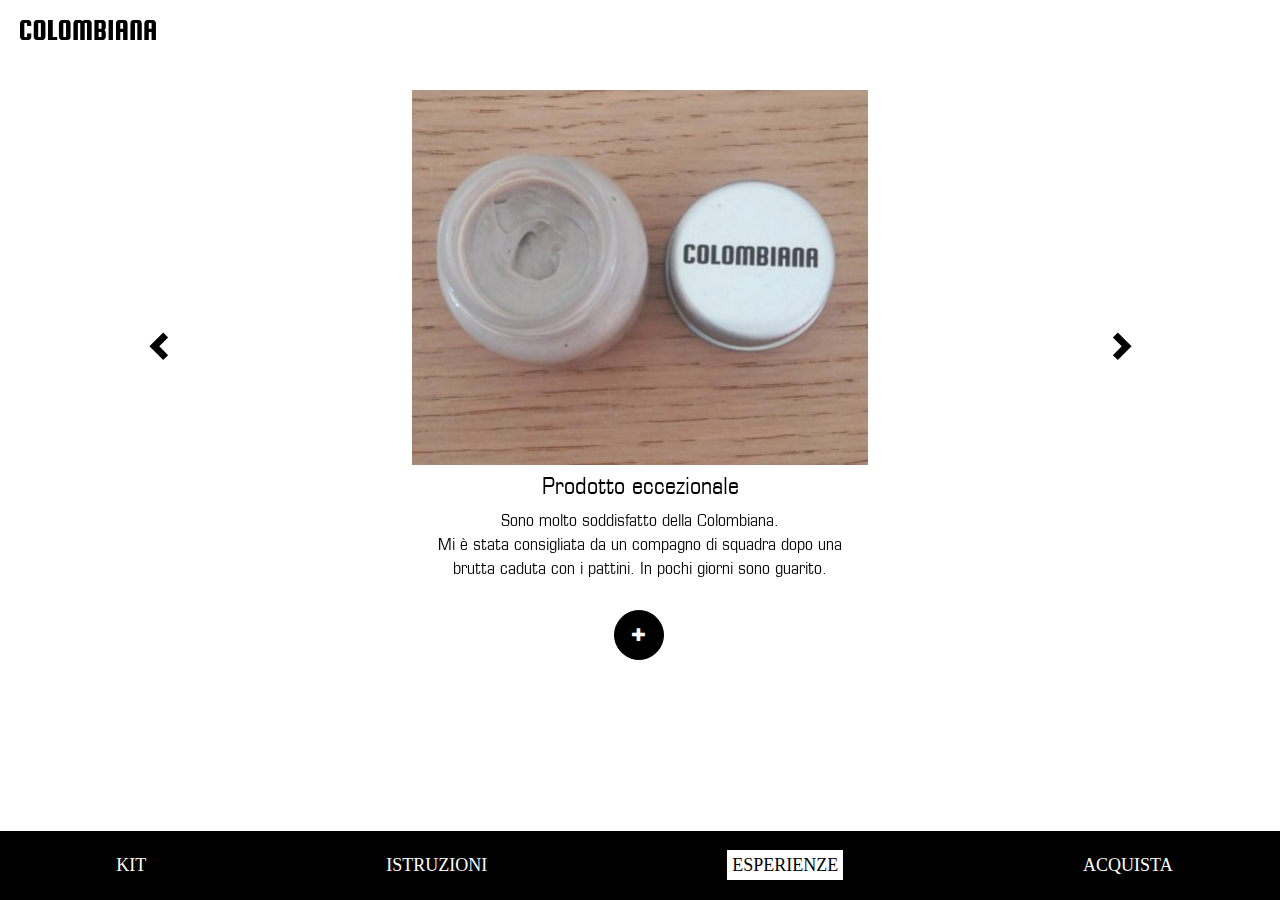
<file: esperienze.html>
<!DOCTYPE html>
<html lang="en">

<head>
    <title>COLOMBIANA</title>
    <meta charset="utf-8">
    <meta name="viewport" content="width=device-width, initial-scale=1">
    <link rel="stylesheet" href="https://maxcdn.bootstrapcdn.com/bootstrap/3.4.1/css/bootstrap.min.css">
    <script src="https://ajax.googleapis.com/ajax/libs/jquery/3.4.1/jquery.min.js"></script>
    <script src="https://maxcdn.bootstrapcdn.com/bootstrap/3.4.1/js/bootstrap.min.js"></script>
    <link href="https://fonts.googleapis.com/css?family=Montserrat:900&display=swap" rel="stylesheet">
    <link href='https://fonts.googleapis.com/css?family=PT+Sans:400,700,400italic&subset=latin,cyrillic' rel='stylesheet' type='text/css'>

    <style>
        .carousel-inner>.item>img,
        .carousel-inner>.item>a>img {
            width: 40%;
            margin: auto;
        }
    </style>

    <link type="text/css" rel="stylesheet" href="css/carousel.css">

</head>

<body class="index-page unloaded">



    <span>
        <a href="index.html"><img src="img/logo/classic.png" alt="logo" class="logo-top"> </a>
    </span>

    <div class="container">
        <br>
        <div id="myCarousel" class="carousel slide" data-ride="carousel">

            <!-- Wrapper for slides -->
            <div class="carousel-inner" role="listbox">

                <div class="item active">
                    <img src="img/recensioneD.jpg" alt="Chania" width="460" height="500">
                    <div class="carousel-caption">
                        <h3>Prodotto eccezionale</h3>
                        <p>Sono molto soddisfatto della Colombiana.<br> Mi è stata consigliata da un compagno di squadra dopo una <br> brutta caduta con i pattini. In pochi giorni sono guarito.</p>
                    </div>
                </div>

                <div class="item ">
                    <img src="img/recensioneC.jpg" alt="Chania" width="460" height="500">
                    <div class="carousel-caption">
                        <h3>Utile</h3>
                        <p>Mi sono sbucciata un gomito e grazie al kit <br> che avevo già acquistato per ogni evenienza, ho avuto<br> la possibilità di preparare la crema in brevissimo tempo.</p>
                    </div>
                </div>

                <div class="item ">
                    <img src="img/recensioneB.jpg" alt="Chania" width="460" height="500">
                    <div class="carousel-caption">
                        <h3>Di qualità</h3>
                        <p>Il kit si presenta gradevole alla vista ed è possibile riutilizzare <br> la sacca in molti modi. La crema funziona ed è anche molto <br>semplice e veloce prepararla. </p>
                    </div>
                </div>

                <div class="item ">
                    <img src="img/recensioneA.jpg" alt="Chania" width="460" height="500">
                    <div class="carousel-caption">
                        <h3>Soddisfatto</h3>
                        <p>Mi è stata donata da un collega in seguito ad una caduta <br> in motorino. Ora ho comprato il kit, sperando di non farmi di nuovo<br> male, ma con la sicurezza di avere la soluzione a portata di mano. </p>
                    </div>
                </div>



            </div>

            <!-- Left and right controls -->
            <a class="left carousel-control" href="#myCarousel" role="button" data-slide="prev">
                <span class="glyphicon glyphicon-chevron-left freccia" aria-hidden="true"></span>
                <span class="sr-only">Previous</span>
            </a>
            <a class="right carousel-control" href="#myCarousel" role="button" data-slide="next">
                <span class="glyphicon glyphicon-chevron-right freccia" aria-hidden="true"></span>
                <span class="sr-only">Next</span>
            </a>
        </div>
    </div>

    <button class="piu btn btn-primary" type="button" data-toggle="modal" data-target="#exampleModal" style="margin-left: 48%; margin-top: 20px;">
        <span class="glyphicon glyphicon-plus icona"></span>
    </button>

    <div class="modal fade" id="exampleModal" tabindex="-1" role="dialog" aria-labelledby="exampleModalLabel" aria-hidden="true">
        <div class="modal-dialog" role="document">
            <div class="modal-content">
                <div class="modal-header">
                    <button type="button" class="close" data-dismiss="modal" aria-label="Close">
                        <span aria-hidden="true">&times;</span>
                      </button>
                    <h5 class="modal-title" id="exampleModalLabel">AGGIUNGI UN TITOLO</h5>
                </div>

                <i class="glyphicon glyphicon-picture" style="font-size: 2em; padding-left: 16px; padding-top: 15px"> </i> <span class="modale-img">+</span>

                <div class="modal-body">
                    Scrivi qui la tua recensione
                </div>
                <div class="modal-footer">
                    <button type="button" class="btn btn-secondary" data-dismiss="modal">Chiudi</button>
                    <button type="button" class="btn btn-primary" style="background-color: black; color: white;">Condividi</button>
                </div>
            </div>
        </div>
    </div>

    <div id="footer" class="Footer">
        <ul class="Footer-menu" style="padding-top: 1.8em;">

            <li style="height: auto; ">
                <a class="link-st" href="kit.html"> <span class="vItemNo">KIT</span></a>
            </li>
            <li>
                <a class="link-st" href="istruzioni.html"> <span class="vItemNo">ISTRUZIONI</span></a>
            </li>
            <li>
                <a class="link-st" href="esperienze.html"> <span class="vItemSelected">ESPERIENZE</span></a>
            </li>
            <li class="location last">
                <a class="link-st" href="acquista.html"> <span class="vItemNo"> ACQUISTA </span></a>
            </li>
        </ul>
    </div>



</body>

</html>
</file>
<file: css/carousel.css>
@font-face {
    font-family: 'eurostile';
    src: local('eurostile'), url('../EurostileLT-Condensed.woff') format('woff');
}

.item {
    height: 500px;
}

.container {
    margin-top: 70px;
}

.logo-top {
    z-index: 1;
    height: 20px;
    position: absolute;
    top: 20px;
    left: 20px;
}

.vItemSelected {
    background-color: white;
    color: black;
    padding: 5px;
}

.carousel-control {
    text-shadow: none;
    opacity: 100%;
}

.carousel-control.left {
    background-image: linear-gradient(to right, rgba(0, 0, 0, .5) 0, rgba(0, 0, 0, .0000) 0%)
}

.carousel-control.right {
    background-image: linear-gradient(to right, rgba(0, 0, 0, .5) 0, rgba(0, 0, 0, .0000) 0%)
}

.carousel-caption {
    color: black;
    text-shadow: none;
    font-family: "eurostile";
    padding-bottom: 0;
    position: absolute;
    margin: -20px;
}

p {
    font-size: 1.2em;
}

.freccia {
    color: black;
    opacity: 100%;
}


/*footer*/

.Footer {
    background-color: #000000;
    position: absolute;
    bottom: 0;
    left: 0;
    z-index: 9999;
    width: 100%;
    height: 70px;
    color: #ffffff;
    font-family: 'Squada One', cursive;
    font-size: 10px;
    font-style: normal;
    text-align: center;
}

@media (max-width: 600px) {
    .Footer {
        top: 0;
        height: 5%;
        padding-bottom: 40px;
        background: #151515;
    }
    .index-page .Footer {
        width: 100%;
        background: black;
        top: -4px;
    }
}

.index-page .Footer {
    position: fixed;
    bottom: -1px;
}

.portfolio-work .Footer {
    display: none;
}

.text-page .Footer {
    background: #151515;
}

.Footer-menu {
    list-style-type: none;
    overflow: hidden;
    height: 100%;
    margin: 0;
    text-align: justify;
}

@media (max-width: 600px) {
    .Footer-menu {
        margin-left: 10%;
        min-width: 0;
        max-width: 700px;
        padding-top: 10px;
        height: 150%;
        margin-right: 0;
        text-align: left;
    }
    .index-page .Footer-menu {
        margin-left: 0;
    }
}

.Footer-menu:after {
    display: inline-block;
    width: 100%;
    height: 0;
    content: "";
}

.Footer-menu>li {
    display: inline-block;
    vertical-align: middle;
}

@media (max-width: 600px) {
    .Footer-menu>li {
        display: inline;
        text-align: left;
        min-width: 500px;
    }
}

.Footer-menu>li:first-child {
    height: 100%;
    padding-left: 5.2%;
}

@media (max-width: 600px) {
    .Footer-menu>li:first-child {
        height: auto;
        padding-left: 0;
    }
}

.Footer-menu>li.last {
    padding-right: 7.7%;
}

.Footer .link-st {
    margin-top: 0.23em;
    margin-bottom: 0.23em;
    font-size: 1.8em;
    font-family: 'Squada One', cursive;
    color: white;
}

@media (max-width: 600px) {
    .Footer-logoWr {
        padding-left: 0%;
        margin-left: 5px;
        margin-bottom: 10px;
        height: auto;
    }
}

.link-st {
    position: relative;
    z-index: 1;
    display: inline-block;
    vertical-align: middle;
    white-space: nowrap;
    margin-left: 0.66em;
    margin-right: 0.66em;
    border: none;
    color: #ffffff;
    font-size: 18px;
    text-decoration: none;
}

.link-st:after {
    position: absolute;
    left: 0;
    bottom: 0;
    z-index: 1;
    width: 100%;
    height: 0;
    content: "";
    -webkit-transition: border 0.2s linear 0s, bottom 0.2s linear 0s;
    -moz-transition: border 0.2s linear 0s, bottom 0.2s linear 0s;
    -o-transition: border 0.2s linear 0s, bottom 0.2s linear 0s;
    transition: border 0.2s linear 0s, bottom 0.2s linear 0s;
}

.link-st:hover:after {
    bottom: 38%;
    border-width: 3px;
}

.piu {
    width: 50px;
    height: 50px;
    background-color: black;
    border-radius: 50%;
    margin: 0 auto;
    text-align: center;
    border: 1px solid black;
    border-style: solid;
    border-color: black;
}

.piu:hover {
    width: 50px;
    height: 50px;
    background-color: rgb(255, 255, 255);
    border-radius: 50%;
    text-align: center;
    border: 1px solid black;
    border-style: solid;
    border-color: black;
    color: black;
}

.icona {
    color: white;
    padding-top: 10%;
}

.icona:hover {
    color: rgb(0, 0, 0);
}

.item2 {
    display: none;
}

.modale-img {
    font-size: 0.5em;
    font-family: 'Montserrat', sans-serif;
    margin-left: 1px;
    font-size: 1.2em;
    font-weight: 900;
}

.modal-title {
    font-family: 'Squada One', cursive;
    font-size: 2em;
    margin-bottom: 0;
}

.modal-header {
    margin-bottom: 0;
}

.btn {
    font-family: 'Squada One', cursive;
    letter-spacing: 0.5px;
}

.unloaded {
    height: 100%;
    overflow: hidden;
}

.loadBackground,
.Preloader {
    position: absolute;
    top: 0px;
    right: 0;
    bottom: 0;
    left: 0px;
    z-index: 2;
    height: 100%;
    width: 100%;
}

.loadBackground {
    z-index: 1;
    background-color: #000000;
    display: block;
}

.Preloader {
    background: rgba(0, 0, 0, 0.3);
}

.Preloader:after {
    display: inline-block;
    vertical-align: middle;
    width: 0;
    height: 100%;
    content: "";
}

.Preload-end,
.Preload-start {
    top: 0;
    overflow: hidden;
    display: inline-block;
    vertical-align: middle;
    width: 0;
}

.Preload-endImg,
.Preload-startImg {
    width: 200px;
    height: 51px;
}

.Preload-startImg {
    float: right;
}

.Preload-endImg {
    float: left;
}
</file>
